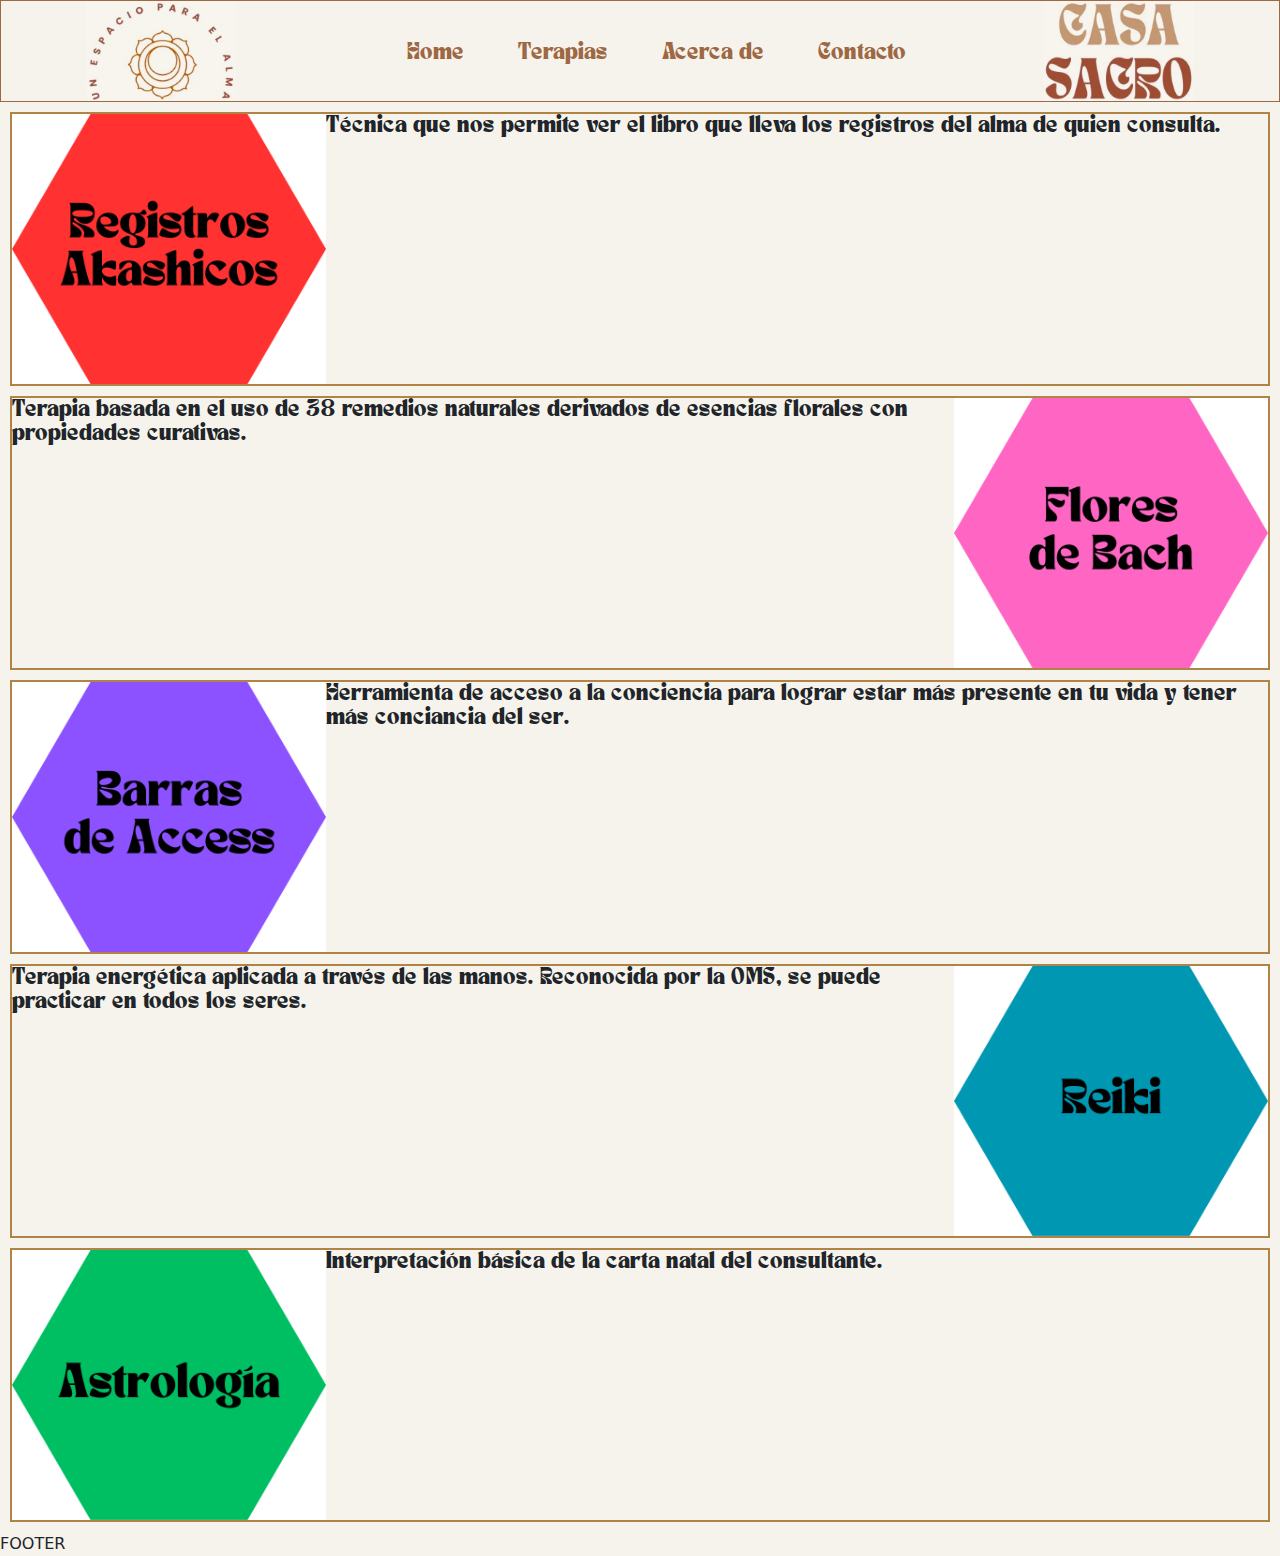
<file: index.html>
<!DOCTYPE html>
<html lang="en">
<head>
    <meta charset="UTF-8">
    <meta name="viewport" content="width=device-width, initial-scale=1.0">
    <title>Casa Sacro</title>
    <link rel="stylesheet" href="./styles/style.css">
    <link rel="icon" href="./img/logo.sacro.png">
    <link href="https://cdn.jsdelivr.net/npm/bootstrap@5.3.3/dist/css/bootstrap.min.css" rel="stylesheet" integrity="sha384-QWTKZyjpPEjISv5WaRU9OFeRpok6YctnYmDr5pNlyT2bRjXh0JMhjY6hW+ALEwIH" crossorigin="anonymous">
<script src="https://cdn.jsdelivr.net/npm/bootstrap@5.3.3/dist/js/bootstrap.bundle.min.js" integrity="sha384-YvpcrYf0tY3lHB60NNkmXc5s9fDVZLESaAA55NDzOxhy9GkcIdslK1eN7N6jIeHz" crossorigin="anonymous"></script>
</head>
<body class="cuerpo">
    <header>
        <nav>
            <img src="./img/logo-lema.png" alt="logo-lema">
            <ul>
                <li>
                    <a href="index.html">Home</a>
                </li>
                <li>
                    <a href="./pages/terapias.html">Terapias</a>
                </li>
                <li>
                    <a href="./pages/acerca-de.html">Acerca de</a>
                </li>
                <li>
                    <a href="./pages/contacto.html">Contacto</a>
                </li>
            </ul>
            <img src="./img/nombre.png" alt="nombre">
        </nav>
    </header>
    <section>
        <div class="terapias-item">
            <img src="./img/Registros Akashicos.png" alt="registros">
            <p>Técnica que nos permite ver el libro que lleva los registros del alma de quien consulta.</p>
        </div>
        <div class="terapias-item">
            <p>Terapia basada en el uso de 38 remedios naturales derivados de esencias florales con propiedades curativas.</p>
            <img src="./img/Flores de Bach.png" alt="flores">
        </div>
        <div class="terapias-item">
            <img src="./img/Barras de Access.png" alt="barras">
            <p>Herramienta de acceso a la conciencia para lograr estar más presente en tu vida y tener más conciancia del ser.</p>
        </div>
        <div class="terapias-item">
            <p>Terapia energética aplicada a través de las manos. Reconocida por la OMS, se puede practicar en todos los seres.</p>
            <img src="./img/Reiki.png" alt="reiki">
        </div>
        <div class="terapias-item">
            <img src="./img/Astrologia.png" alt="astrologia">
            <p>Interpretación básica de la carta natal del consultante. </p>
        </div>
    </section>
    <footer class="footer">
        FOOTER
    </footer>
</body>
</html>
</file>
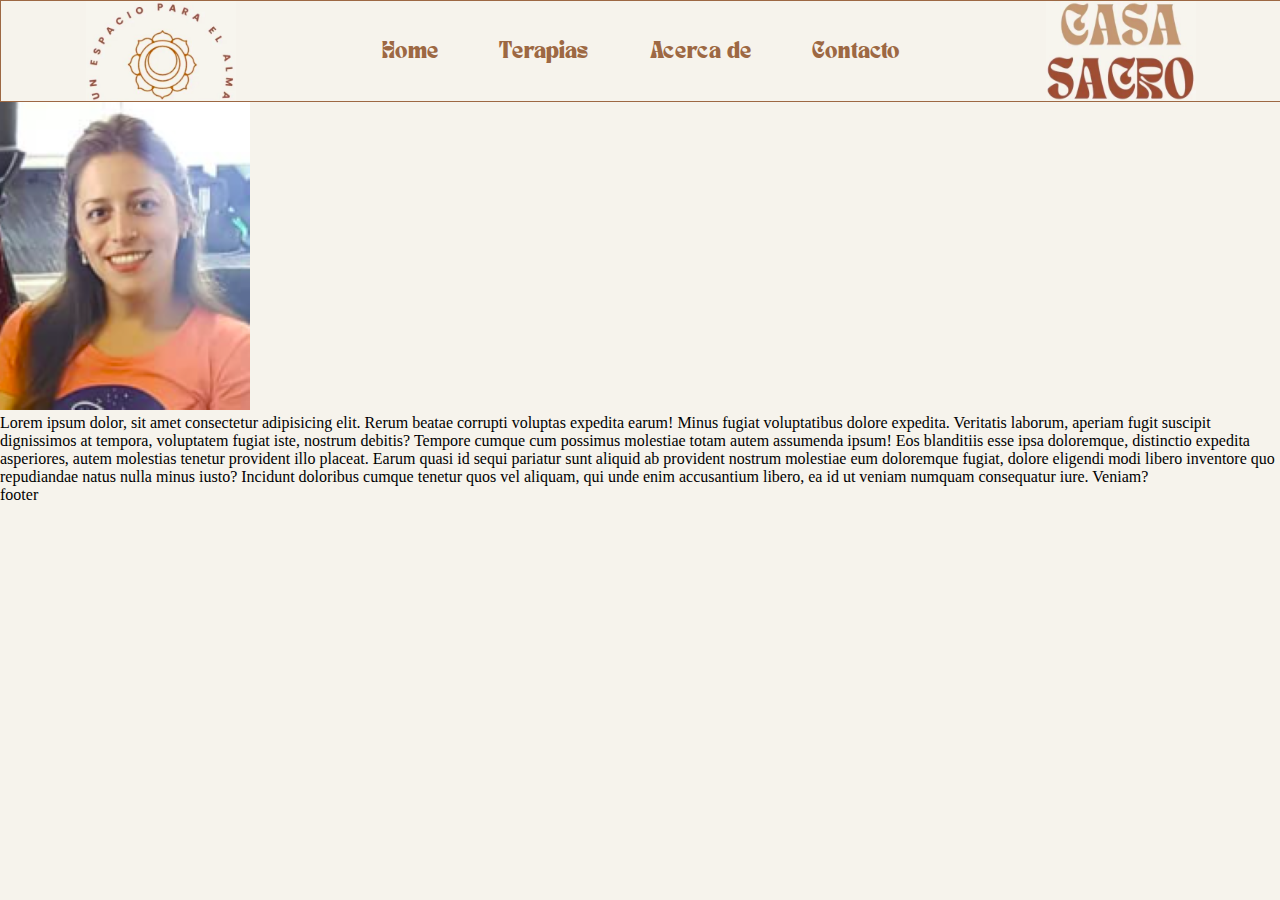
<file: pages/acerca-de.html>
<!DOCTYPE html>
<html lang="en">
<head>
    <meta charset="UTF-8">
    <meta name="viewport" content="width=device-width, initial-scale=1.0">
    <title>Acerca de</title>
    <link rel="stylesheet" href="../styles/style.css">
    <link rel="icon" href="../img/logo.sacro.png">
</head>
<body class="cuerpo">
    <header>
        <nav>
            <img src="../img/logo-lema.png" alt="logo-lema">
            <ul>
                <li>
                    <a href="../index.html">Home</a>
                </li>
                <li>
                    <a href="./terapias.html">Terapias</a>
                </li>
                <li>
                    <a href="./acerca-de.html">Acerca de</a>
                </li>
                <li>
                    <a href="./contacto.html">Contacto</a>
                </li>
            </ul>
            <img src="../img/nombre.png" alt="nombre">
        </nav>
    </header>
    <section>
        <img src="../img/marcela.png" alt="">
        <p>Lorem ipsum dolor, sit amet consectetur adipisicing elit. Rerum beatae corrupti voluptas expedita earum! Minus fugiat voluptatibus dolore expedita. Veritatis laborum, aperiam fugit suscipit dignissimos at tempora, voluptatem fugiat iste, nostrum debitis? Tempore cumque cum possimus molestiae totam autem assumenda ipsum! Eos blanditiis esse ipsa doloremque, distinctio expedita asperiores, autem molestias tenetur provident illo placeat. Earum quasi id sequi pariatur sunt aliquid ab provident nostrum molestiae eum doloremque fugiat, dolore eligendi modi libero inventore quo repudiandae natus nulla minus iusto? Incidunt doloribus cumque tenetur quos vel aliquam, qui unde enim accusantium libero, ea id ut veniam numquam consequatur iure. Veniam?</p>
    </section>
    <footer class="footer">
        footer
    </footer>
</body>
</html>
</file>
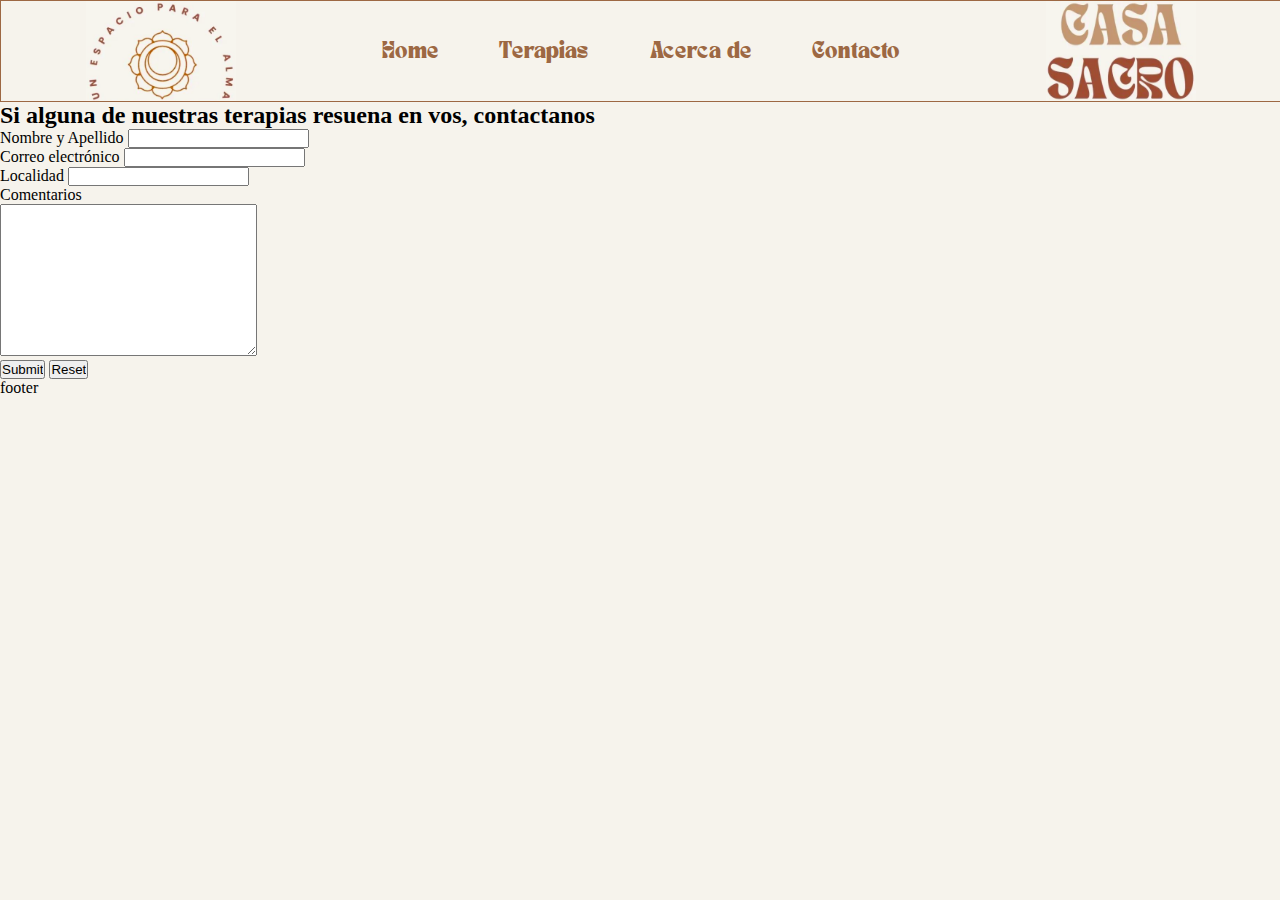
<file: pages/contacto.html>
<!DOCTYPE html>
<html lang="en">
<head>
    <meta charset="UTF-8">
    <meta name="viewport" content="width=device-width, initial-scale=1.0">
    <title>Contacto</title>
    <link rel="stylesheet" href="../styles/style.css">
    <link rel="icon" href="../img/logo.sacro.png">
</head>
<body class="cuerpo">
    <header>
        <nav>
            <img src="../img/logo-lema.png" alt="logo-lema">
            <ul>
                <li>
                    <a href="../index.html">Home</a>
                </li>
                <li>
                    <a href="./terapias.html">Terapias</a>
                </li>
                <li>
                    <a href="./acerca-de.html">Acerca de</a>
                </li>
                <li>
                    <a href="./contacto.html">Contacto</a>
                </li>
            </ul>
            <img src="../img/nombre.png" alt="nombre">
        </nav>
    </header>
    <h2>Si alguna de nuestras terapias resuena en vos, contactanos</h2>
    <form action="">
        <label for="name-surname">Nombre y Apellido</label>
        <input type="text" id="name-surname" required>
        <br>
        <label for="email">Correo electrónico</label>
        <input type="email" id="email" required>
        <br>
        <label for="city">Localidad</label>
        <input type="text" id="city" required>
        <br>
        <label for="coment">Comentarios</label>
        <br>
        <textarea name="coment" id="Coment" cols="30" rows="10" required></textarea>
        <br>
        <input type="submit">
        <input type="reset">
    </form>
    <footer class="footer">
        footer
    </footer>
</body>
</html>
</file>
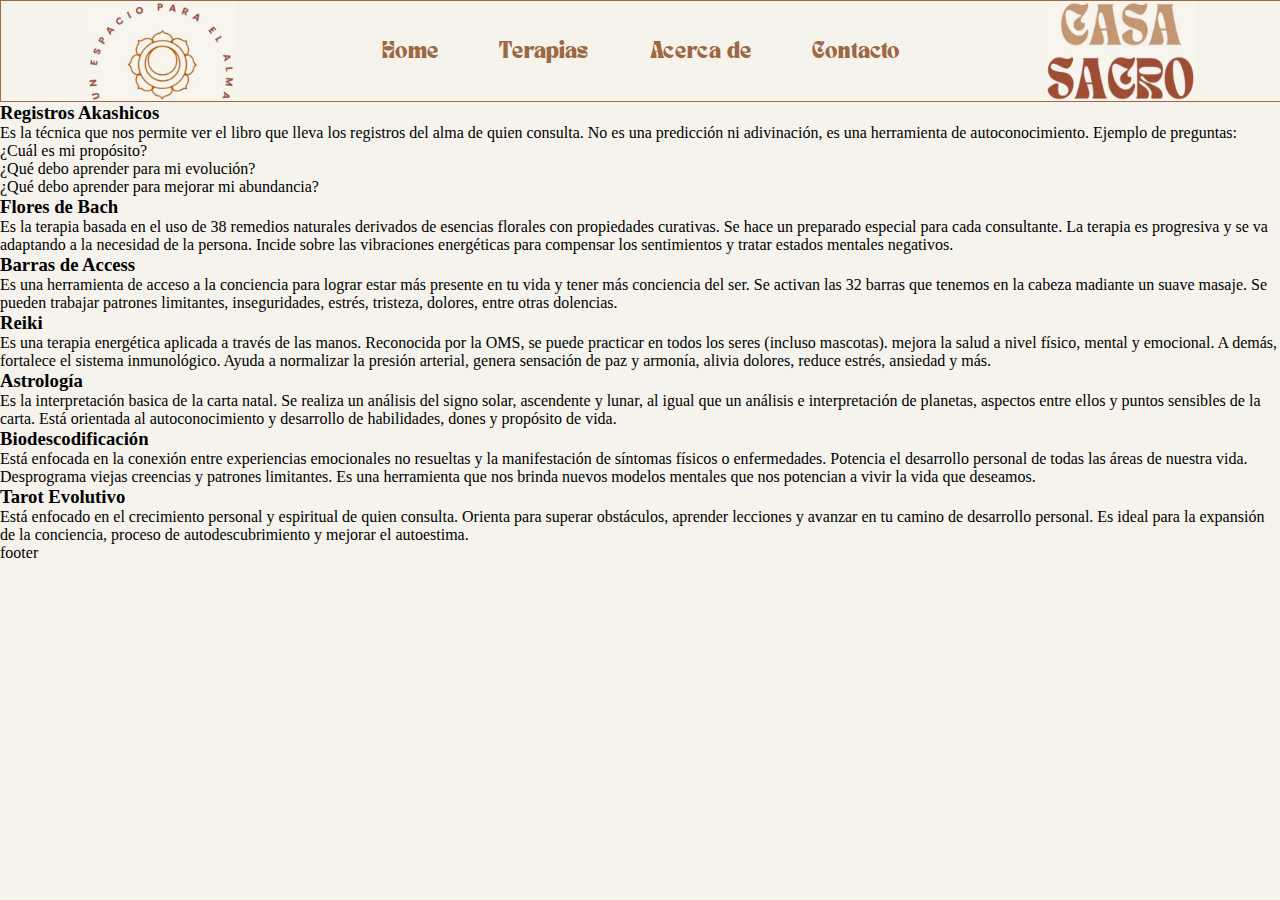
<file: pages/terapias.html>
<!DOCTYPE html>
<html lang="en">
<head>
    <meta charset="UTF-8">
    <meta name="viewport" content="width=device-width, initial-scale=1.0">
    <title>Terapias</title>
    <link rel="stylesheet" href="../styles/style.css">
    <link rel="icon" href="../img/logo.sacro.png">
</head>
<body class="cuerpo">
    <header>
        <nav>
            <img src="../img/logo-lema.png" alt="logo-lema">
            <ul>
                <li>
                    <a href="../index.html">Home</a>
                </li>
                <li>
                    <a href="./terapias.html">Terapias</a>
                </li>
                <li>
                    <a href="./acerca-de.html">Acerca de</a>
                </li>
                <li>
                    <a href="./contacto.html">Contacto</a>
                </li>
            </ul>
            <img src="../img/nombre.png" alt="nombre">
        </nav>
    </header>
    <section>
        <div>
            <h3>Registros Akashicos</h3>
            <p>Es la técnica que nos permite ver el libro que lleva los registros del alma de quien consulta. No es una predicción ni adivinación, es una herramienta de autoconocimiento. Ejemplo de preguntas: 
                <ul>
                    <li>¿Cuál es mi propósito?</li>
                    <li>¿Qué debo aprender para mi evolución?</li>
                    <li>¿Qué debo aprender para mejorar mi abundancia?</li>
                </ul>
            </p>
        </div>
        <div>
            <h3>Flores de Bach</h3>
            <p>Es la terapia basada en el uso de 38 remedios naturales derivados de esencias florales con propiedades curativas. Se hace un preparado especial para cada consultante. La terapia es progresiva y se va adaptando a la necesidad de la persona. Incide sobre las vibraciones energéticas para compensar los sentimientos y tratar estados mentales negativos.</p>
        </div>
        <div>
            <h3>Barras de Access</h3>
            <p>Es una herramienta de acceso a la conciencia para lograr estar más presente en tu vida y tener más conciencia del ser. Se activan las 32 barras que tenemos en la cabeza madiante un suave masaje. Se pueden trabajar patrones limitantes, inseguridades, estrés, tristeza, dolores, entre otras dolencias.</p>
        </div>
        <div>
            <h3>Reiki</h3>
            <p>Es una terapia energética aplicada a través de las manos. Reconocida por la OMS, se puede practicar en todos los seres (incluso mascotas). mejora la salud a nivel físico, mental y emocional. A demás, fortalece el sistema inmunológico. Ayuda a normalizar la presión arterial, genera sensación de paz y armonía, alivia dolores, reduce estrés, ansiedad y más.</p>
        </div>
        <div>
            <h3>Astrología</h3>
            <p>Es la interpretación basica de la carta natal. Se realiza un análisis del signo solar, ascendente y lunar, al igual que un análisis e interpretación de planetas, aspectos entre ellos y puntos sensibles de la carta. Está orientada al autoconocimiento y desarrollo de habilidades, dones y propósito de vida.</p>
        </div>
        <div>
            <h3>Biodescodificación</h3>
            <p>Está enfocada en la conexión entre experiencias emocionales no resueltas y la manifestación de síntomas físicos o enfermedades. Potencia el desarrollo personal de todas las áreas de nuestra vida. Desprograma viejas creencias y patrones limitantes. Es una herramienta que nos brinda nuevos modelos mentales que nos potencian a vivir la vida que deseamos.</p>
        </div>
        <div>
            <h3>Tarot Evolutivo</h3>
            <p>Está enfocado en el crecimiento personal y espiritual de quien consulta. Orienta para superar obstáculos, aprender lecciones y avanzar en tu camino de desarrollo personal. Es ideal para la expansión de la conciencia, proceso de autodescubrimiento y mejorar el autoestima.</p>
        </div>
    </section>
    <footer class="footer">
        footer
    </footer>
</body>
</html>
</file>
<file: styles/style.css>
@font-face {
  font-family: "tan nimbus";
  src: url(../tipografia/TAN-NIMBUS.ttf);
}
*{
  margin: 0;
  padding: 0;
}
.cuerpo {
  background-color: #f6f3ec;
}
header {
  width: 100%;
  border: 1px solid #9d6843;
}
header nav {
  display: flex;
  background-color: #f6f3ec;
  justify-content: space-evenly;

}
header nav img {
  width: 150px;
}
header nav ul {
  display: inline-flex;
  width: 50%;
  justify-content: space-evenly;
  
}
header nav ul li {
  list-style: none;
  font-family: "tan nimbus";
  display: inline-block;
  text-align: center;
}
header nav ul li a {
  text-decoration: none;
  display: block;
  padding-top: 40px;
  color: #9d6843;
}
header nav ul li a:hover {
  border-bottom: 3px solid #9d6843;
  
}
/* .terapias-section {
  background-color: #d9bfac;
} */
.terapias-item{
  display: flex;
  border: 2px solid rgba(165, 114, 42, 0.864);
  margin: 10px;
}
.terapias-item img {
  width: 25%;
  background-color: #d9bfac;
}
.terapias-item p {
  font-family: "tan nimbus";

}
</file>
